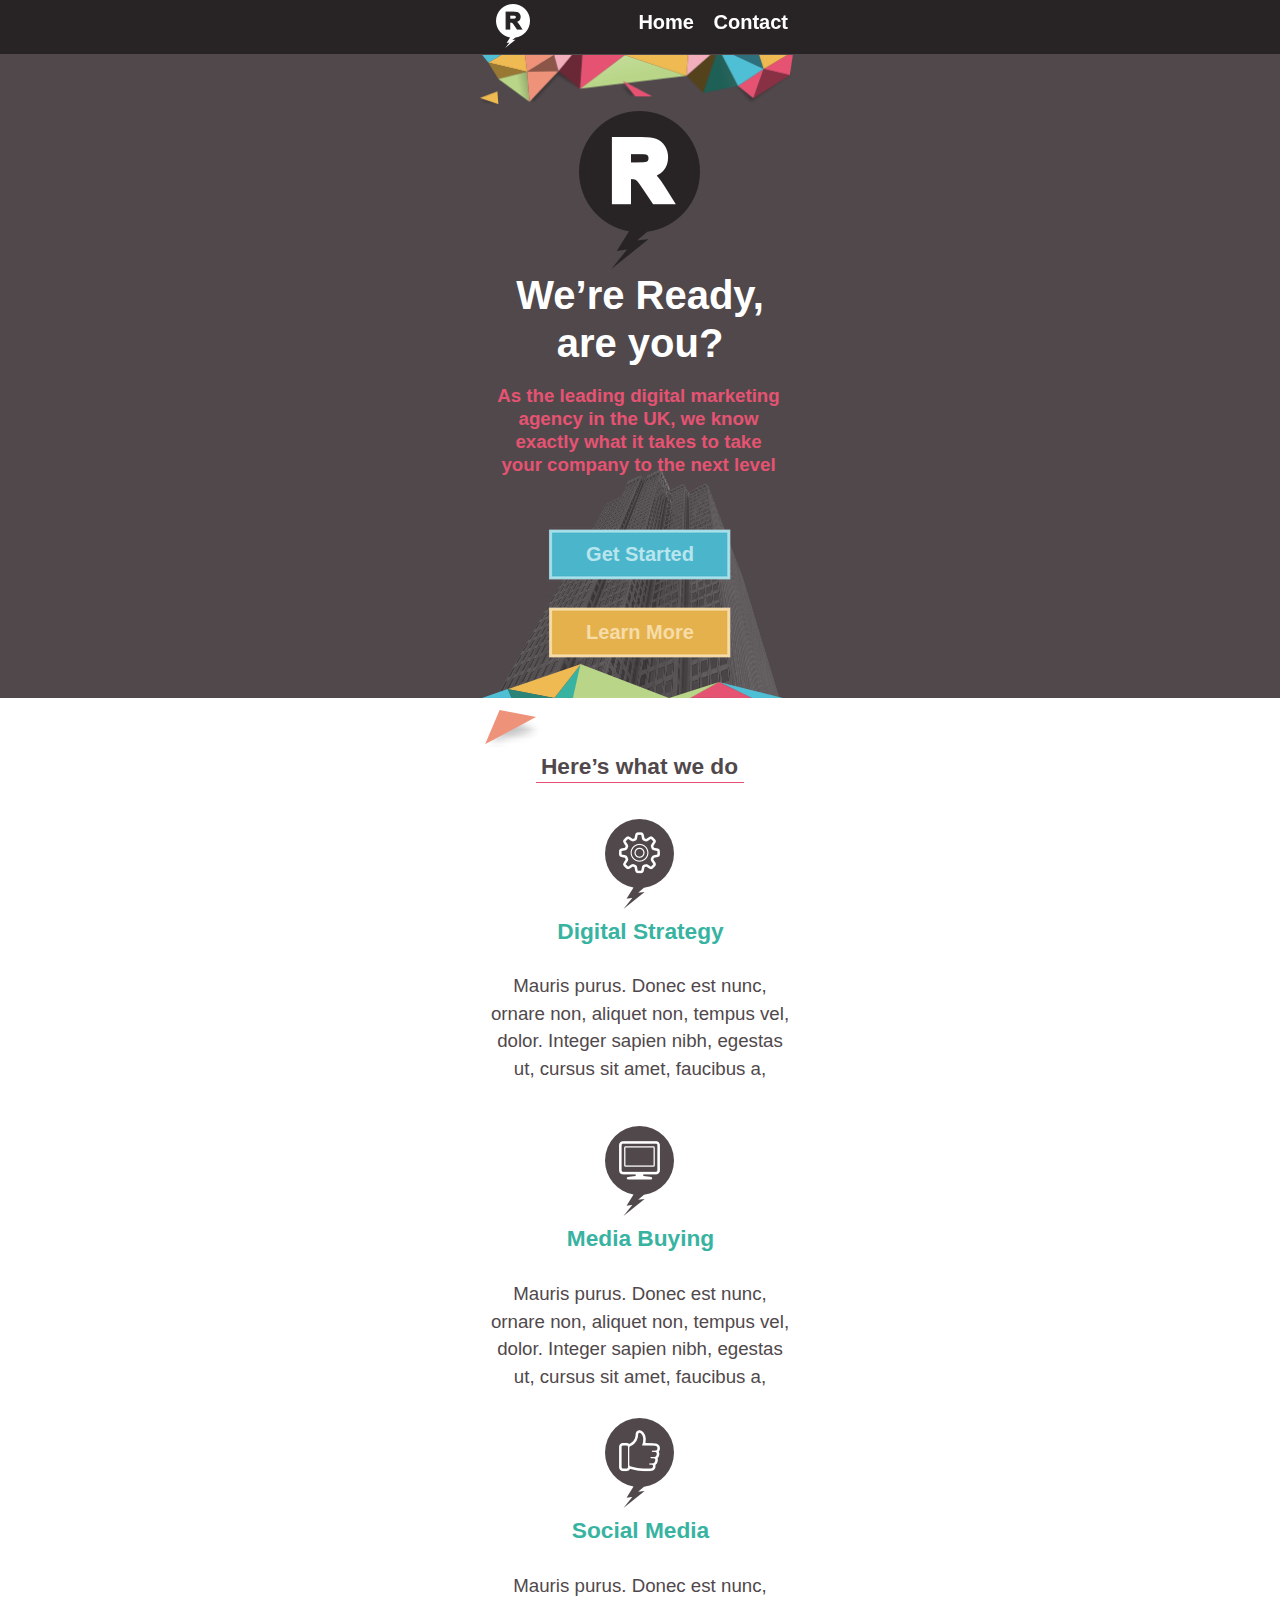
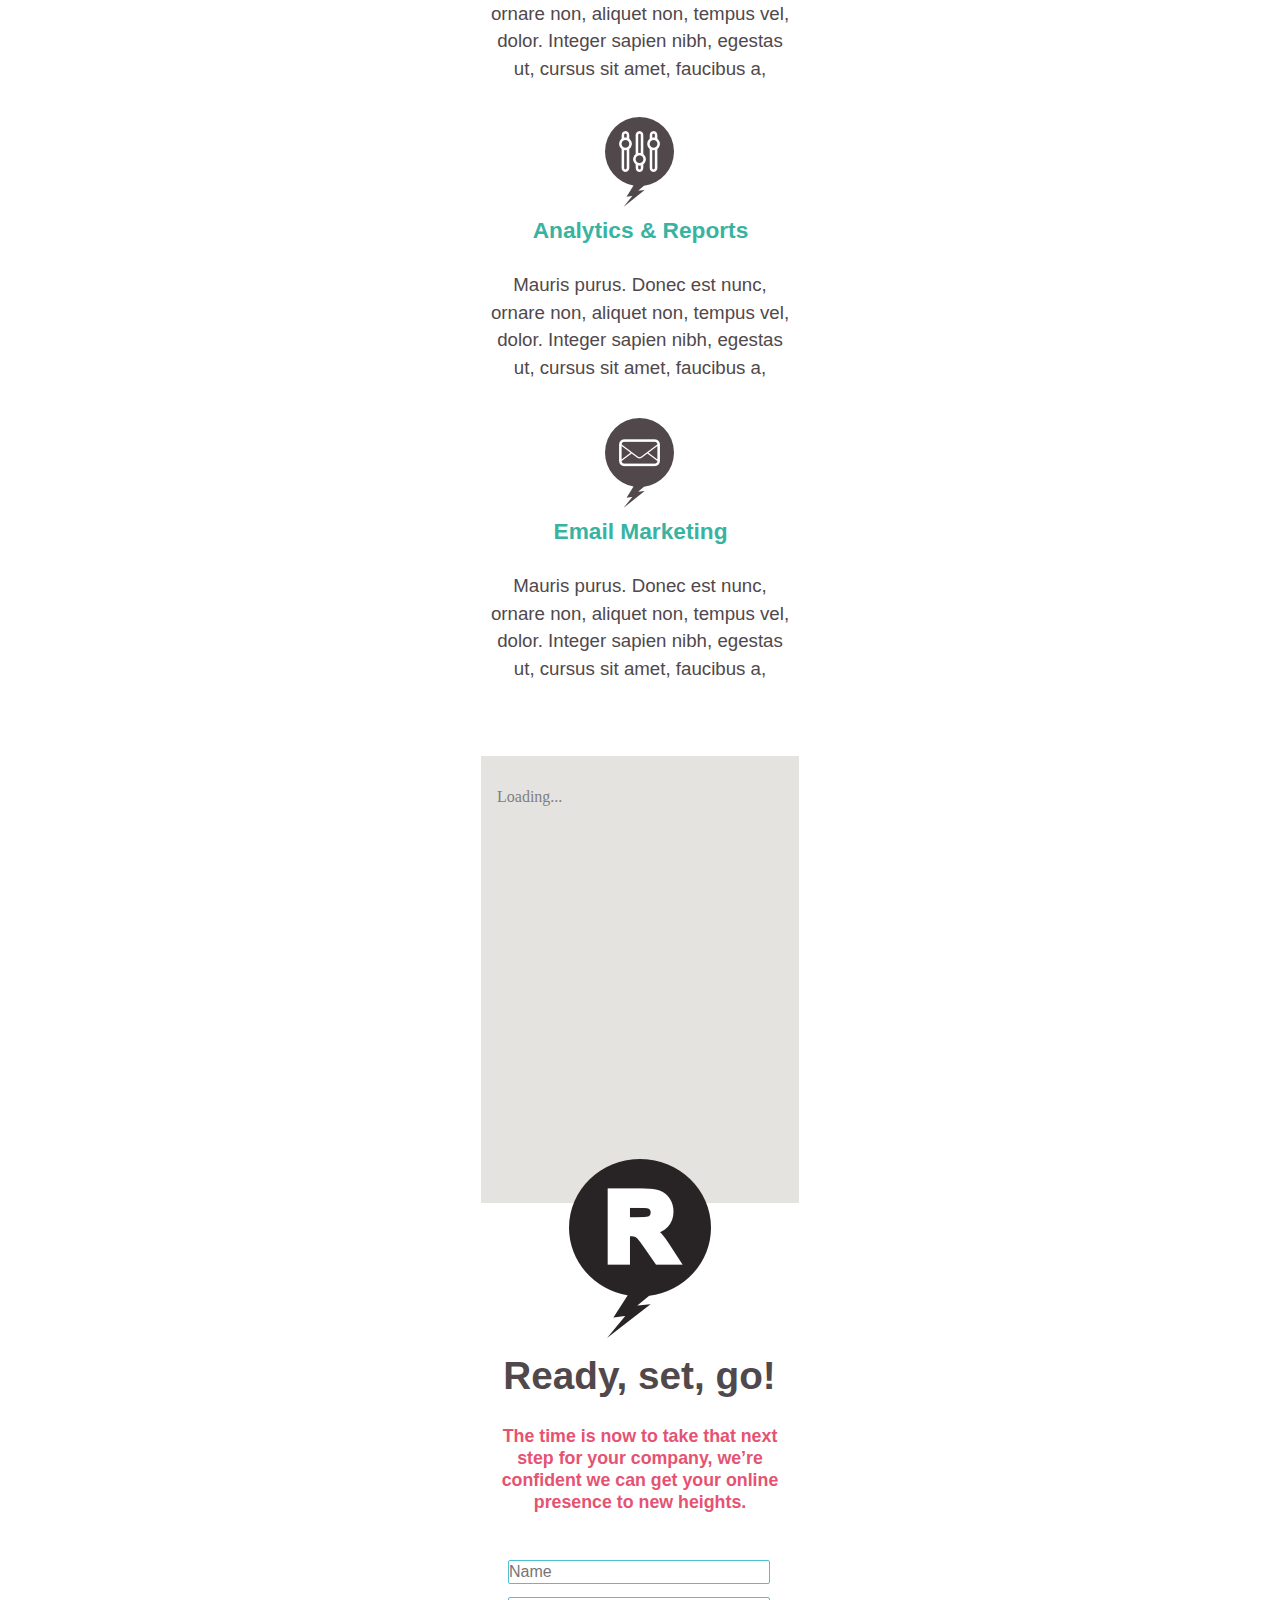
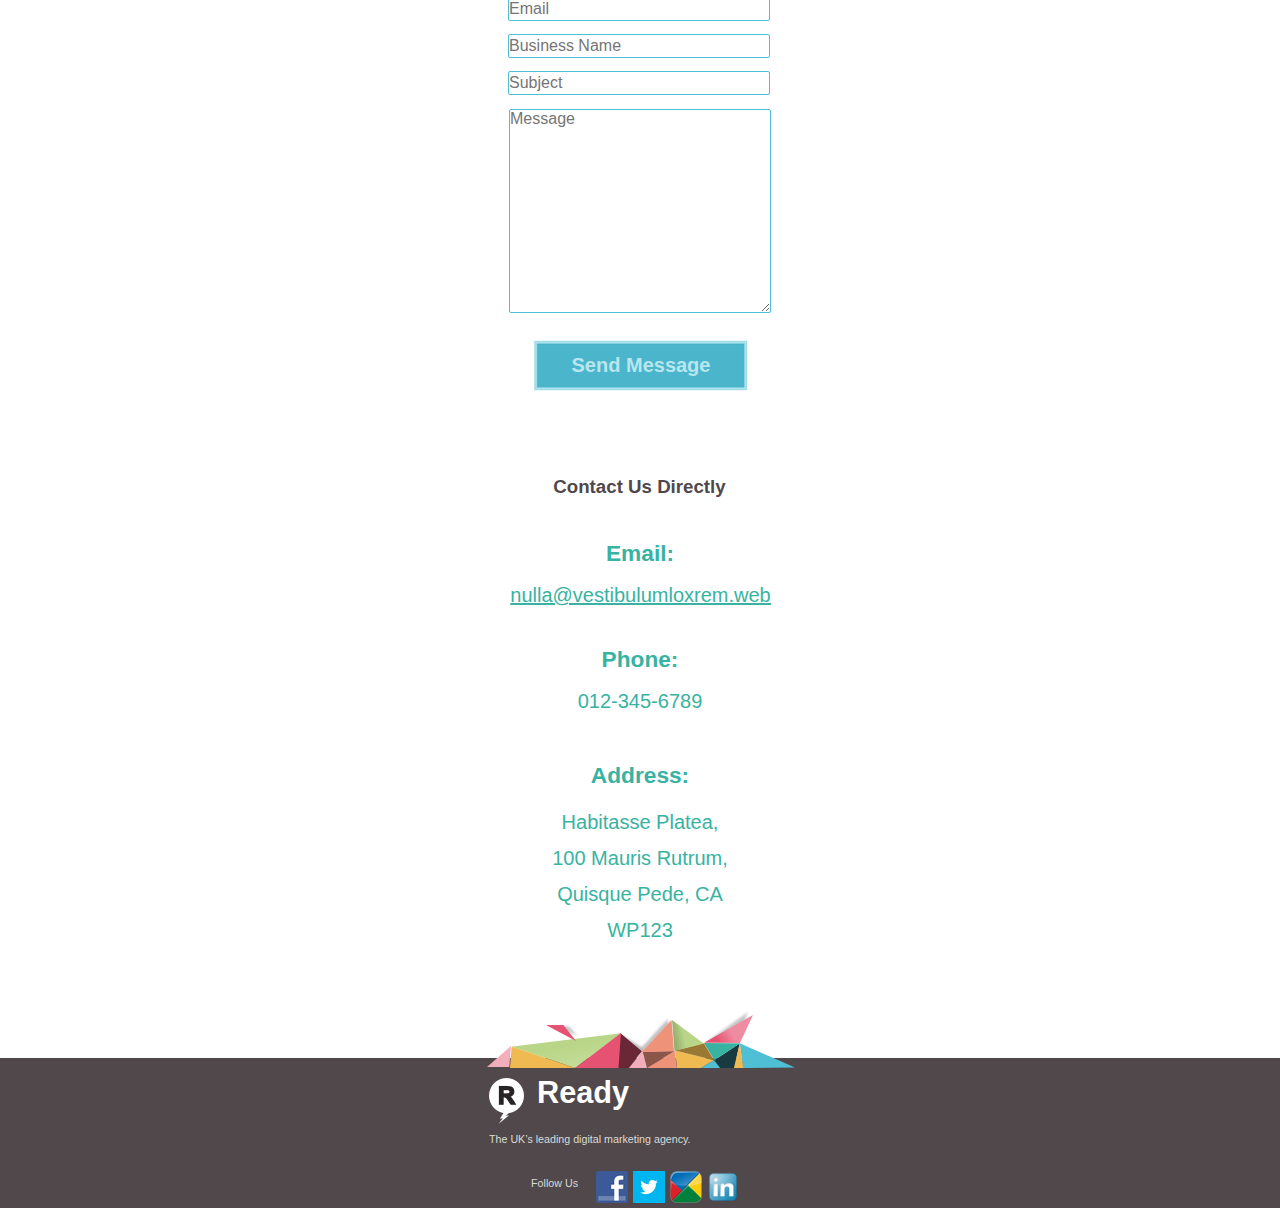
<file: index.html>
﻿<!DOCTYPE html>
<html lang="en">
  <head>
    <meta charset="UTF-8">
    <title>Home</title>
    <meta name="generator" content="Serif WebPlus X8 (16,0,3,30)">
    <meta name="viewport" content="width=320">
    <link rel="stylesheet" type="text/css" href="wpscripts/wpstyles.css">
    <style type="text/css">
      .C-1 { line-height:35.72px;font-family:"Arial", sans-serif;font-style:normal;font-weight:700;color:#ffffff;background-color:transparent;text-decoration:none;font-variant:normal;font-size:40.0px;vertical-align:0; }
      .C-2 { line-height:23.00px;font-family:"Arial", sans-serif;font-style:normal;font-weight:700;color:#e65372;background-color:transparent;text-decoration:none;font-variant:normal;font-size:18.7px;vertical-align:0; }
      .OBJ-1,.OBJ-1:link,.OBJ-1:visited { background-image:url('wpimages/wp958acbb1_06.png');background-repeat:no-repeat;background-position:0px 0px;text-decoration:none;display:block;position:absolute; }
      .OBJ-1:hover { background-position:0px -130px; }
      .OBJ-1:active,a:link.OBJ-1.Activated,a:link.OBJ-1.Down,a:visited.OBJ-1.Activated,a:visited.OBJ-1.Down,.OBJ-1.Activated,.OBJ-1.Down { background-position:0px -65px; }
      .OBJ-1.Disabled,a:link.OBJ-1.Disabled,a:visited.OBJ-1.Disabled,a:hover.OBJ-1.Disabled,a:active.OBJ-1.Disabled { background-position:0px -195px; }
      .OBJ-1:focus { outline-style:none; }
      button.OBJ-1 { background-color:transparent;border:none 0px;padding:0;display:inline-block;cursor:pointer; }
      button.OBJ-1:disabled { pointer-events:none; }
      .OBJ-1.Inline { display:inline-block;position:relative;line-height:normal; }
      .OBJ-1 span,.OBJ-1:link span,.OBJ-1:visited span { color:#b8e5ee;font-family:Arial,sans-serif;font-weight:bold;text-decoration:none;text-align:center;text-transform:capitalize;font-style:normal;left:19px;top:19px;width:146px;height:27px;line-height:27px;font-size:20px;display:block;position:absolute;cursor:pointer; }
      .OBJ-1:hover span { color:#ffffff; }
      .OBJ-1:active span,a:link.OBJ-1.Activated span,a:link.OBJ-1.Down span,a:visited.OBJ-1.Activated span,a:visited.OBJ-1.Down span,.OBJ-1.Activated span,.OBJ-1.Down span { color:#ffffff; }
      .OBJ-1.Disabled span,a:link.OBJ-1.Disabled span,a:visited.OBJ-1.Disabled span,a:hover.OBJ-1.Disabled span,a:active.OBJ-1.Disabled span { color:#fbfbfb; }
      .OBJ-2 { line-height:65px; }
      .OBJ-3 { word-wrap:normal; }
      .C-3 { line-height:34.96px;font-family:"Arial", sans-serif;font-style:normal;font-weight:700;color:#50484b;background-color:transparent;text-decoration:none;font-variant:normal;font-size:38.7px;vertical-align:0; }
      .C-4 { line-height:22.00px;font-family:"Arial", sans-serif;font-style:normal;font-weight:700;color:#e65372;background-color:transparent;text-decoration:none;font-variant:normal;font-size:17.8px;vertical-align:0; }
      .C-5 { line-height:21.28px;font-family:"Arial", sans-serif;font-style:normal;font-weight:700;color:#50484b;background-color:transparent;text-decoration:none;font-variant:normal;font-size:22.7px;vertical-align:0; }
      .C-6 { line-height:23.00px;font-family:"Arial", sans-serif;font-style:normal;font-weight:700;color:#50484b;background-color:transparent;text-decoration:none;font-variant:normal;font-size:18.7px;vertical-align:0; }
      .C-7 { line-height:21.28px;font-family:"Arial", sans-serif;font-style:normal;font-weight:700;color:#38b3a2;background-color:transparent;text-decoration:none;font-variant:normal;font-size:22.7px;vertical-align:0; }
      .C-8 { line-height:24.00px;font-family:"Arial", sans-serif;font-style:normal;font-weight:normal;color:#38b3a2;background-color:transparent;text-decoration:none;font-variant:normal;font-size:20.0px;vertical-align:0; }
      .C-9 { line-height:24.00px;font-family:"Arial", sans-serif;font-style:normal;font-weight:normal;color:#38b3a2;background-color:transparent;text-decoration:none;font-variant:normal;font-size:20.0px;vertical-align:0; }
      a.C-9:link, a:link .C-9 { color:#38b3a2;text-decoration:underline; }
      a.C-9:visited, a:visited .C-9 { color:#38b3a2; }
      a.C-9:hover, a:hover .C-9 { color:#4ebfd5;text-decoration:none; }
      a.C-9:active, a:active .C-9 { color:#38b3a2;text-decoration:none; }
      .OBJ-4 { margin:0;background:transparent url('wpimages/wp8627e6b2.png') no-repeat left top; }
      .OBJ-5 { border:1px solid #4ebfd5;border-radius:2px / 2px;background:#ffffff;font-family:Arial;font-size:16px;color:#000000;text-decoration:none;font-style:normal;font-variant:normal;font-weight:Normal;text-align:left; }
      .OBJ-6,.OBJ-6:link,.OBJ-6:visited { background-image:url('wpimages/wp4ed1f5ff_06.png');background-repeat:no-repeat;background-position:0px 0px;text-decoration:none;display:block;position:absolute; }
      .OBJ-6:hover { background-position:0px -130px; }
      .OBJ-6:active,a:link.OBJ-6.Activated,a:link.OBJ-6.Down,a:visited.OBJ-6.Activated,a:visited.OBJ-6.Down,.OBJ-6.Activated,.OBJ-6.Down { background-position:0px -65px; }
      .OBJ-6.Disabled,a:link.OBJ-6.Disabled,a:visited.OBJ-6.Disabled,a:hover.OBJ-6.Disabled,a:active.OBJ-6.Disabled { background-position:0px -195px; }
      .OBJ-6:focus { outline-style:none; }
      button.OBJ-6 { background-color:transparent;border:none 0px;padding:0;display:inline-block;cursor:pointer; }
      button.OBJ-6:disabled { pointer-events:none; }
      .OBJ-6.Inline { display:inline-block;position:relative;line-height:normal; }
      .OBJ-6 span,.OBJ-6:link span,.OBJ-6:visited span { color:#b8e5ee;font-family:Arial,sans-serif;font-weight:bold;text-decoration:none;text-align:center;text-transform:capitalize;font-style:normal;left:19px;top:19px;width:178px;height:27px;line-height:27px;font-size:20px;display:block;position:absolute;cursor:pointer; }
      .OBJ-6:hover span { color:#ffffff; }
      .OBJ-6:active span,a:link.OBJ-6.Activated span,a:link.OBJ-6.Down span,a:visited.OBJ-6.Activated span,a:visited.OBJ-6.Down span,.OBJ-6.Activated span,.OBJ-6.Down span { color:#ffffff; }
      .OBJ-6.Disabled span,a:link.OBJ-6.Disabled span,a:visited.OBJ-6.Disabled span,a:hover.OBJ-6.Disabled span,a:active.OBJ-6.Disabled span { color:#fbfbfb; }
      .C-10 { line-height:27.60px;font-family:"Arial", sans-serif;font-style:normal;font-weight:normal;color:#50484b;background-color:transparent;text-decoration:none;font-variant:normal;font-size:18.7px;vertical-align:0; }
      .OBJ-7,.OBJ-7:link,.OBJ-7:visited { background-image:url('wpimages/wp883585b0_06.png');background-repeat:no-repeat;background-position:0px 0px;text-decoration:none;display:block;position:absolute; }
      .OBJ-7:hover { background-position:0px -130px; }
      .OBJ-7:active,a:link.OBJ-7.Activated,a:link.OBJ-7.Down,a:visited.OBJ-7.Activated,a:visited.OBJ-7.Down,.OBJ-7.Activated,.OBJ-7.Down { background-position:0px -65px; }
      .OBJ-7.Disabled,a:link.OBJ-7.Disabled,a:visited.OBJ-7.Disabled,a:hover.OBJ-7.Disabled,a:active.OBJ-7.Disabled { background-position:0px -195px; }
      .OBJ-7:focus { outline-style:none; }
      button.OBJ-7 { background-color:transparent;border:none 0px;padding:0;display:inline-block;cursor:pointer; }
      button.OBJ-7:disabled { pointer-events:none; }
      .OBJ-7.Inline { display:inline-block;position:relative;line-height:normal; }
      .OBJ-7 span,.OBJ-7:link span,.OBJ-7:visited span { color:#f7dca8;font-family:Arial,sans-serif;font-weight:bold;text-decoration:none;text-align:center;text-transform:capitalize;font-style:normal;left:19px;top:19px;width:146px;height:27px;line-height:27px;font-size:20px;display:block;position:absolute;cursor:pointer; }
      .OBJ-7:hover span { color:#ffffff; }
      .OBJ-7:active span,a:link.OBJ-7.Activated span,a:link.OBJ-7.Down span,a:visited.OBJ-7.Activated span,a:visited.OBJ-7.Down span,.OBJ-7.Activated span,.OBJ-7.Down span { color:#ffffff; }
      .OBJ-7.Disabled span,a:link.OBJ-7.Disabled span,a:visited.OBJ-7.Disabled span,a:hover.OBJ-7.Disabled span,a:active.OBJ-7.Disabled span { color:#fbfbfb; }
      .C-11 { line-height:16.80px;font-family:"Arial", sans-serif;font-style:normal;font-weight:normal;color:#dbdbd6;background-color:transparent;text-decoration:none;font-variant:normal;font-size:10.7px;vertical-align:0; }
      .P-1 { text-align:right;line-height:1px;font-family:"Arial", sans-serif;font-style:normal;font-weight:normal;color:#dbdbd6;background-color:transparent;font-variant:normal;font-size:11.0px;vertical-align:0; }
      .C-12 { line-height:28.12px;font-family:"Arial", sans-serif;font-style:normal;font-weight:700;color:#ffffff;background-color:transparent;text-decoration:none;font-variant:normal;font-size:30.7px;vertical-align:0; }
      .C-13 { line-height:25.00px;font-family:"Arial", sans-serif;font-style:normal;font-weight:700;color:#ffffff;background-color:transparent;text-decoration:none;font-variant:normal;font-size:20.0px;vertical-align:0; }
      a.C-13:link, a:link .C-13, a.C-13:visited, a:visited .C-13, a.C-13:hover, a:hover .C-13, a.C-13:active, a:active .C-13 { color:#ffffff;text-decoration:none; }
    </style>
    <script type="text/javascript" src="wpscripts/jquery.js"></script>
    <script type="text/javascript" src="https://maps.google.com/maps/api/js?vs=3.3&amp;sensor=false"></script>
    <script type="text/javascript" src="wpscripts/jsWPGoogleMaps.js"></script>
    <script type="text/javascript">
      $(document).ready(function() {
      $("a.ActiveButton").bind({ mousedown:function(){if ( $(this).attr('disabled') === undefined ) $(this).addClass('Activated');}, mouseleave:function(){ if ( $(this).attr('disabled') === undefined ) $(this).removeClass('Activated');}, mouseup:function(){ if ( $(this).attr('disabled') === undefined ) $(this).removeClass('Activated');}});
      });
    </script>
  </head>
  <body style="height:4408px;background:url('wpimages/wpd384a442_06.jpg') repeat-x fixed center top, url('wpimages/wp9f6c78bf_06.png') repeat-x scroll center -100px, url('wpimages/wp2c6b4bd9_06.png') repeat-x scroll center bottom transparent;">
    <div id="divMain" style="background:transparent;margin-left:auto;margin-right:auto;position:relative;width:320px;height:4408px;">
      <img src="wpimages/wp42895d97_06.png" alt="" width="320" height="247" style="position:absolute;left:0px;top:451px;width:320px;height:247px;">
      <div style="position:absolute;left:27px;top:278px;width:266px;height:92px;overflow:hidden;">
        <h1 class="Title"><span class="C-1">We’re Ready, </span></h1><h1 class="Title"><span class="C-1">are you?</span></h1>
      </div>
      <div style="position:absolute;left:17px;top:384px;width:283px;height:156px;overflow:hidden;"><h2 class="Heading-1"><span class="C-2">As the leading digital marketing agency in the UK, we know exactly what it takes to take your company to the next level</span></h2></div><a href="#Contact_us" id="btn_5" class="OBJ-1 ActiveButton OBJ-2" style="position:absolute;left:68px;top:522px;width:183px;height:65px;"><span>Get&nbsp;Started</span></a><img src="wpimages/wpe386efe7_06.png" alt="" width="58" height="37" style="position:absolute;left:4px;top:710px;width:58px;height:37px;"><img src="wpimages/wp34175414_06.png" alt="" width="73" height="34" style="position:absolute;left:28px;top:664px;width:73px;height:34px;"><img src="wpimages/wp590c646a_06.png" alt="" width="72" height="9" style="position:absolute;left:2px;top:689px;width:72px;height:9px;"><img alt="" src="wpimages/wp2e244e92_06.png" style="position:absolute;left:93px;top:664px;width:96px;height:34px;"><img src="wpimages/wp55740b5c_06.png" alt="" width="114" height="16" style="position:absolute;left:189px;top:682px;width:114px;height:16px;"><img alt="" id="About" src="wpimages/wpfd3cbfd4_06.png" style="position:absolute;left:2px;top:744px;width:316px;height:21px;"><img src="wpimages/wp97f53c7f_06.png" alt="" width="121" height="158" style="position:absolute;left:99px;top:111px;width:121px;height:158px;"><div id="map_1" class="OBJ-3" style="position:absolute;left:1px;top:2356px;width:318px;height:447px;background-color:#e5e3df;"><p style="padding:1em;color:gray;">Loading...</p></div>
      <img src="wpimages/wp29d5be89_06.png" alt="" width="142" height="179" style="position:absolute;left:89px;top:2759px;width:142px;height:179px;">
      <div style="position:absolute;left:5px;top:2959px;width:309px;height:53px;overflow:hidden;">
        <h1 class="Heading"><span class="C-3">Ready, set, go!</span></h1>
      </div>
      <div style="position:absolute;left:12px;top:3025px;width:296px;height:99px;overflow:hidden;"><h2 class="Heading-1"><span class="C-4">The time is now to take that next step for your company, we’re confident we can get your online presence to new heights. </span></h2></div><div style="position:absolute;left:10px;top:756px;width:299px;height:44px;overflow:hidden;"><h1 class="Heading"><span class="C-5">Here’s what we do</span></h1></div><div style="position:absolute;left:11px;top:3675px;width:297px;height:43px;overflow:hidden;"><h2 class="Heading-1"><span class="C-6">Contact Us Directly</span></h2></div><div style="position:absolute;left:104px;top:3849px;width:112px;height:40px;overflow:hidden;"><h3 class="Heading-2"><span class="C-7">Phone:</span></h3></div><div style="position:absolute;left:104px;top:3743px;width:112px;height:40px;overflow:hidden;"><h3 class="Heading-2"><span class="C-7">Email:</span></h3></div><div style="position:absolute;left:53px;top:3965px;width:214px;height:45px;overflow:hidden;"><h3 class="Heading-2"><span class="C-7">Address:</span></h3></div><div style="position:absolute;left:16px;top:4010px;width:288px;height:157px;overflow:hidden;"><h3 class="User-Details"><span class="C-8">Habitasse Platea,</span></h3><h3 class="User-Details"><span class="C-8">100 Mauris Rutrum,</span></h3><h3 class="User-Details"><span class="C-8">Quisque Pede, CA</span></h3><h3 class="User-Details"><span class="C-8">WP123</span></h3></div><div style="position:absolute;left:3px;top:3783px;width:315px;height:33px;overflow:hidden;"><h3 class="User-Details"><a href="mailto:nulla@vestibulumlorem.web" class="C-9">nulla@vestibulumlo<span class="C-9">x<span class="C-9">rem.web</span></span></a></h3></div><div style="position:absolute;left:9px;top:3889px;width:302px;height:26px;overflow:hidden;"><h3 class="User-Details"><span class="C-8">012-<wbr>345-<wbr>6789</span></h3></div><form id="form_12" method="post" target="_self" class="OBJ-4" style="position:absolute;left:6px;top:3152px;width:307px;height:452px;"><input name="Name" class="OBJ-5" maxlength="32" placeholder="Name" style="position:absolute;left:22px;top:8px;width:260px;height:22px;"><input name="Email" class="OBJ-5" maxlength="32" placeholder="Email" style="position:absolute;left:22px;top:45px;width:260px;height:22px;"><input name="Subject" class="OBJ-5" maxlength="32" placeholder="Subject" style="position:absolute;left:22px;top:119px;width:260px;height:22px;"><input name="Business Name" class="OBJ-5" maxlength="32" placeholder="Business Name" style="position:absolute;left:22px;top:82px;width:260px;height:22px;"><textarea name="Message" placeholder="Message" class="OBJ-5" style="position:absolute;left:23px;top:157px;width:260px;height:202px;"></textarea><div id="btn_27" class="OBJ-2" style="position:absolute;left:47px;top:381px;width:215px;height:65px;"><button type="submit" class="OBJ-6 ActiveButton" style="width:215px;height:65px;"><span>Send&nbsp;Message</span></button></div></form><a href="#top"><img alt="#top" id="top" src="wpimages/wp55660363_06.png" style="position:absolute;left:8px;top:55px;width:305px;height:41px;"></a><img alt="" src="wpimages/wpbee8717a_06.png" style="position:absolute;left:56px;top:782px;width:208px;height:1px;"><img alt="" id="Contact_us" src="wpimages/wp2aa67074_06.png" style="position:absolute;left:1px;top:2333px;width:319px;height:16px;"><div style="position:absolute;left:40px;top:921px;width:241px;height:34px;overflow:hidden;"><h3 class="Heading-2"><span class="C-7">Digital Strategy</span></h3></div><div style="position:absolute;left:7px;top:972px;width:306px;height:128px;overflow:hidden;"><p class="Body"><span class="C-10">Mauris purus. Donec est nunc, ornare non, aliquet non, tempus vel, dolor. Integer sapien nibh, egestas ut, cursus sit amet, faucibus a, </span></p></div>
      <img alt="" src="wpimages/wp130f4b89_06.png" style="position:absolute;left:125px;top:819px;width:69px;height:90px;">
      <div style="position:absolute;left:40px;top:1228px;width:241px;height:34px;overflow:hidden;">
        <h3 class="Heading-2"><span class="C-7">Media Buying</span></h3>
      </div>
      <div style="position:absolute;left:7px;top:1280px;width:306px;height:128px;overflow:hidden;"><p class="Body"><span class="C-10">Mauris purus. Donec est nunc, ornare non, aliquet non, tempus vel, dolor. Integer sapien nibh, egestas ut, cursus sit amet, faucibus a, </span></p></div>
      <img alt="" src="wpimages/wpb5d0db2a_06.png" style="position:absolute;left:125px;top:1126px;width:69px;height:90px;">
      <div style="position:absolute;left:40px;top:1520px;width:241px;height:34px;overflow:hidden;">
        <h3 class="Heading-2"><span class="C-7">Social Media</span></h3>
      </div>
      <div style="position:absolute;left:7px;top:1572px;width:306px;height:128px;overflow:hidden;"><p class="Body"><span class="C-10">Mauris purus. Donec est nunc, ornare non, aliquet non, tempus vel, dolor. Integer sapien nibh, egestas ut, cursus sit amet, faucibus a, </span></p></div>
      <img alt="" src="wpimages/wp15fc4704_06.png" style="position:absolute;left:125px;top:1418px;width:69px;height:90px;">
      <div style="position:absolute;left:40px;top:1820px;width:241px;height:34px;overflow:hidden;">
        <h3 class="Heading-2"><span class="C-7">Analytics &amp; Reports</span></h3>
      </div>
      <div style="position:absolute;left:7px;top:1871px;width:306px;height:128px;overflow:hidden;"><p class="Body"><span class="C-10">Mauris purus. Donec est nunc, ornare non, aliquet non, tempus vel, dolor. Integer sapien nibh, egestas ut, cursus sit amet, faucibus a, </span></p></div>
      <img alt="" src="wpimages/wp04baa3de_06.png" style="position:absolute;left:125px;top:1717px;width:69px;height:90px;">
      <div style="position:absolute;left:40px;top:2121px;width:241px;height:34px;overflow:hidden;">
        <h3 class="Heading-2"><span class="C-7">Email Marketing</span></h3>
      </div>
      <div style="position:absolute;left:7px;top:2172px;width:306px;height:128px;overflow:hidden;"><p class="Body"><span class="C-10">Mauris purus. Donec est nunc, ornare non, aliquet non, tempus vel, dolor. Integer sapien nibh, egestas ut, cursus sit amet, faucibus a, </span></p></div>
      <img alt="" src="wpimages/wp1f41a54b_06.png" style="position:absolute;left:125px;top:2018px;width:69px;height:90px;">
      <a href="#About" id="btn_12" class="OBJ-7 ActiveButton OBJ-2" style="position:absolute;left:68px;top:600px;width:183px;height:65px;">
        <span>Learn&nbsp;More</span>
      </a>
      <div style="position:absolute;left:9px;top:4331px;width:303px;height:30px;overflow:hidden;">
        <p class="Footer"><span class="C-11">The UK’s leading digital marketing agency.</span></p>
      </div>
      <div style="position:absolute;left:9px;top:4375px;width:89px;height:25px;overflow:hidden;">
        <p class="Footer P-1"><span class="C-11">Follow Us</span></p>
      </div>
      <div style="position:absolute;left:57px;top:4279px;width:163px;height:44px;overflow:hidden;">
        <h1 class="Logo"><span class="C-12">Ready</span></h1>
      </div>
      <img src="wpimages/wp199d77a3_06.png" alt="" width="35" height="46" style="position:absolute;left:9px;top:4278px;width:35px;height:46px;"><img src="wpimages/wpc7bf5768_06.png" alt="" width="315" height="52" style="position:absolute;left:0px;top:55px;width:315px;height:52px;"><img alt="" src="wpimages/wpe134076c_06.png" style="position:absolute;left:223px;top:4209px;width:48px;height:37px;"><img alt="" src="wpimages/wpf36ee2ac_06.png" style="position:absolute;left:73px;top:4223px;width:28px;height:16px;"><img src="wpimages/wpd8573401_06.png" alt="" width="55" height="53" style="position:absolute;left:137px;top:4215px;width:55px;height:53px;"><img src="wpimages/wp0e7eb1f3_06.png" alt="" width="91" height="25" style="position:absolute;left:224px;top:4243px;width:91px;height:25px;"><img alt="" src="wpimages/wp1fda7339_06.png" style="position:absolute;left:224px;top:4215px;width:49px;height:28px;"><img src="wpimages/wpa712b96e_06.png" alt="" width="45" height="25" style="position:absolute;left:195px;top:4243px;width:45px;height:25px;"><img alt="" src="wpimages/wpc7c79ee5_06.png" style="position:absolute;left:192px;top:4220px;width:32px;height:31px;"><img src="wpimages/wp5132be81_06.png" alt="" width="35" height="17" style="position:absolute;left:162px;top:4251px;width:35px;height:17px;"><img alt="" src="wpimages/wp05479154_06.png" style="position:absolute;left:162px;top:4220px;width:32px;height:32px;"><img alt="" src="wpimages/wp1276123e_06.png" style="position:absolute;left:149px;top:4251px;width:18px;height:17px;"><img alt="" src="wpimages/wpe9a6b3b7_06.png" style="position:absolute;left:7px;top:4246px;width:24px;height:21px;"><img src="wpimages/wp552a7dee_06.png" alt="" width="111" height="35" style="position:absolute;left:30px;top:4233px;width:111px;height:35px;"><img alt="" src="wpimages/wp83b5f3ce_06.png" style="position:absolute;left:66px;top:4225px;width:30px;height:16px;"><div style="position:fixed;left:50%;margin-left:-160px;top:0px;width:320px;height:55px;"><img alt="" src="wpimages/wp5595777d_06.png" style="position:absolute;left:0px;top:0px;width:320px;height:54px;"><div style="position:absolute;left:156px;top:10px;width:58px;height:34px;overflow:hidden;"><h2 class="Nav-Bar"><a href="index.html" class="C-13">Home</a></h2></div><div style="position:absolute;left:232px;top:10px;width:76px;height:34px;overflow:hidden;"><h2 class="Nav-Bar"><a href="contact-mob.html" class="C-13">Contact</a></h2></div><img src="wpimages/wp4b81c3ae_06.png" alt="" width="34" height="44" style="position:absolute;left:16px;top:4px;width:34px;height:44px;"></div><div style="position:absolute;left:111px;top:4366px;width:153px;height:42px;"><a href="http://www.facebook.com/sharer.php?u=http://localhost/sites/38-demosite-webplus-mobile/public_html/index.html"><img src="wpimages/wpddd38efb_06.png" width="32" height="32" alt="Share on Facebook" title="Share on Facebook" style="position:absolute;top:5px;left:5px;"></a><a href="https://twitter.com/share?url=http://localhost/sites/38-demosite-webplus-mobile/public_html/index.html"><img src="wpimages/wp10fbd999_06.png" width="32" height="32" alt="Share on Twitter" title="Share on Twitter" style="position:absolute;top:5px;left:42px;"></a><a href="http://www.google.com/bookmarks/mark?op=edit&amp;bkmk=http://localhost/sites/38-demosite-webplus-mobile/public_html/index.html"><img src="wpimages/wp9aa59e65_06.png" width="32" height="32" alt="Share on Google Bookmarks" title="Share on Google Bookmarks" style="position:absolute;top:5px;left:79px;"></a><a href="https://www.linkedin.com/shareArticle?mini=true&amp;url=http://localhost/sites/38-demosite-webplus-mobile/public_html/index.html"><img src="wpimages/wp1f69ad22_06.png" width="32" height="32" alt="Share on LinkedIn" title="Share on LinkedIn" style="position:absolute;top:5px;left:116px;"></a></div>
    </div>
    <script type="text/javascript">wpGMapLoad( 'map_1', 51.4595598292247020, -0.1125420627806760, 14, 0, 1, 1, 1, 1, 1, 0, null, 'Failed to generate Google map.', '&lt;br&gt;Street view is not available at this location.');
    </script>
  </body>
</html>
</file>
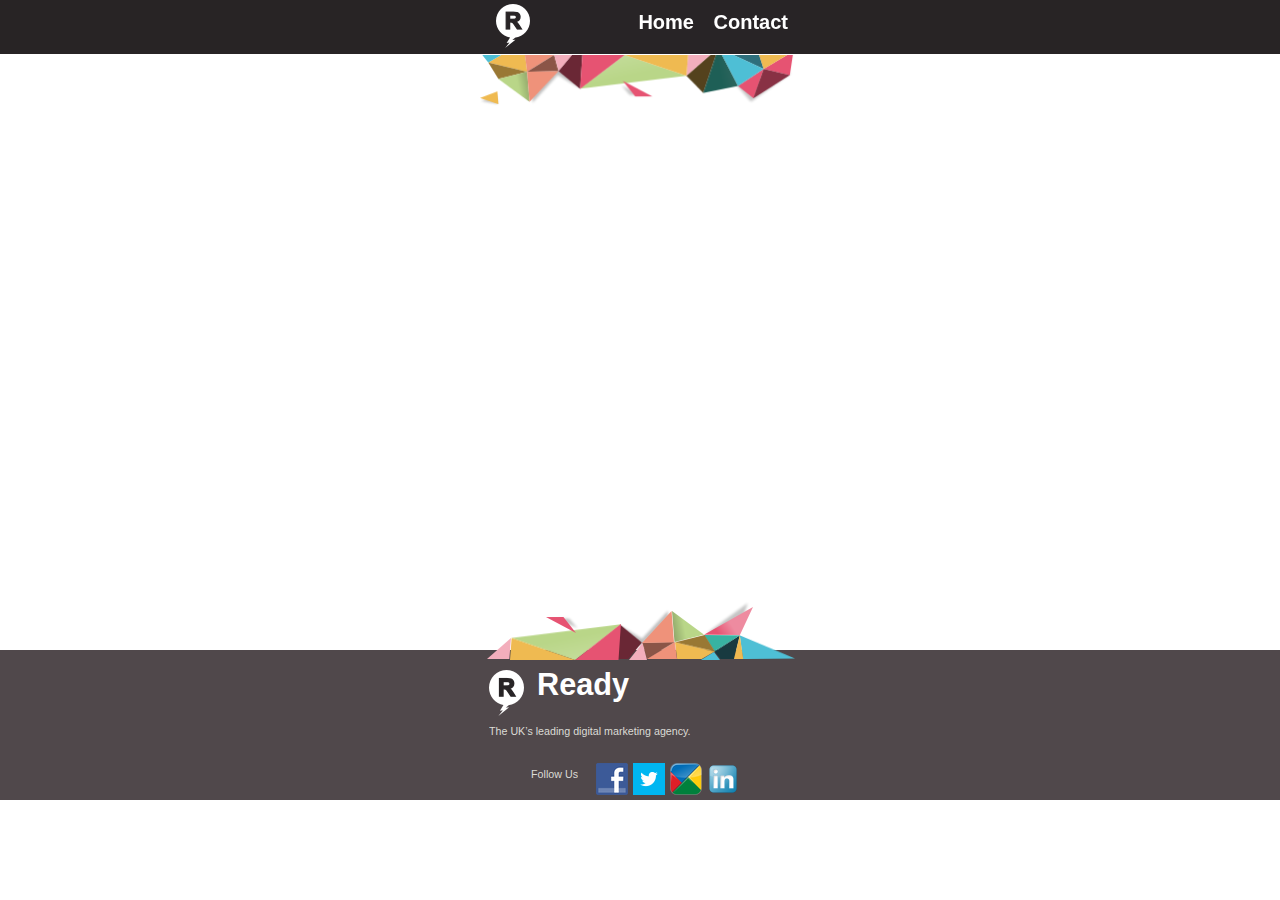
<file: contact-mob.html>
﻿<!DOCTYPE html>
<html lang="en">
  <head>
    <meta charset="UTF-8">
    <title>contact-mob</title>
    <meta name="generator" content="Serif WebPlus X8">
    <meta name="viewport" content="width=320">
    <link rel="stylesheet" type="text/css" href="wpscripts/wpstyles.css">
    <style type="text/css">
      .C-1 { line-height:16.80px;font-family:"Arial", sans-serif;font-style:normal;font-weight:normal;color:#dbdbd6;background-color:transparent;text-decoration:none;font-variant:normal;font-size:10.7px;vertical-align:0; }
      .P-1 { text-align:right;line-height:1px;font-family:"Arial", sans-serif;font-style:normal;font-weight:normal;color:#dbdbd6;background-color:transparent;font-variant:normal;font-size:11.0px;vertical-align:0; }
      .C-2 { line-height:28.12px;font-family:"Arial", sans-serif;font-style:normal;font-weight:700;color:#ffffff;background-color:transparent;text-decoration:none;font-variant:normal;font-size:30.7px;vertical-align:0; }
      .C-3 { line-height:25.00px;font-family:"Arial", sans-serif;font-style:normal;font-weight:700;color:#ffffff;background-color:transparent;text-decoration:none;font-variant:normal;font-size:20.0px;vertical-align:0; }
      a.C-3:link, a:link .C-3, a.C-3:visited, a:visited .C-3, a.C-3:hover, a:hover .C-3, a.C-3:active, a:active .C-3 { color:#ffffff;text-decoration:none; }
    </style>
  </head>
  <body style="height:800px;background:url('wpimages/wp2c6b4bd9_06.png') repeat-x scroll center bottom, url('wpimages/wpd384a442_06.jpg') repeat-x scroll center top transparent;">
    <div id="divMain" style="background:transparent;margin-left:auto;margin-right:auto;position:relative;width:320px;height:800px;">
      <div style="position:absolute;left:9px;top:723px;width:303px;height:30px;overflow:hidden;">
        <p class="Footer"><span class="C-1">The UK’s leading digital marketing agency.</span></p>
      </div>
      <div style="position:absolute;left:9px;top:766px;width:89px;height:25px;overflow:hidden;">
        <p class="Footer P-1"><span class="C-1">Follow Us</span></p>
      </div>
      <div style="position:absolute;left:57px;top:671px;width:163px;height:44px;overflow:hidden;">
        <h1 class="Logo"><span class="C-2">Ready</span></h1>
      </div>
      <img src="wpimages/wp199d77a3_06.png" alt="" width="35" height="46" style="position:absolute;left:9px;top:670px;width:35px;height:46px;"><img src="wpimages/wpc7bf5768_06.png" alt="" width="315" height="52" style="position:absolute;left:0px;top:55px;width:315px;height:52px;"><img alt="" src="wpimages/wpe134076c_06.png" style="position:absolute;left:223px;top:600px;width:48px;height:37px;"><img alt="" src="wpimages/wpf36ee2ac_06.png" style="position:absolute;left:73px;top:615px;width:28px;height:16px;"><img src="wpimages/wpd8573401_06.png" alt="" width="55" height="52" style="position:absolute;left:137px;top:607px;width:55px;height:52px;"><img src="wpimages/wp0e7eb1f3_06.png" alt="" width="91" height="24" style="position:absolute;left:224px;top:635px;width:91px;height:24px;"><img alt="" src="wpimages/wp1fda7339_06.png" style="position:absolute;left:224px;top:607px;width:49px;height:28px;"><img src="wpimages/wp6ea4fefa_06.png" alt="" width="40" height="24" style="position:absolute;left:195px;top:635px;width:40px;height:24px;"><img alt="" src="wpimages/wp7e37fd35_06.png" style="position:absolute;left:221px;top:652px;width:19px;height:8px;"><img alt="" src="wpimages/wpc7c79ee5_06.png" style="position:absolute;left:192px;top:611px;width:32px;height:31px;"><img src="wpimages/wp5132be81_06.png" alt="" width="35" height="17" style="position:absolute;left:162px;top:642px;width:35px;height:17px;"><img alt="" src="wpimages/wp05479154_06.png" style="position:absolute;left:162px;top:611px;width:32px;height:32px;"><img alt="" src="wpimages/wp1276123e_06.png" style="position:absolute;left:149px;top:643px;width:18px;height:17px;"><img alt="" src="wpimages/wpe9a6b3b7_06.png" style="position:absolute;left:7px;top:638px;width:24px;height:21px;"><img src="wpimages/wp552a7dee_06.png" alt="" width="111" height="36" style="position:absolute;left:30px;top:624px;width:111px;height:36px;"><img alt="" src="wpimages/wp83b5f3ce_06.png" style="position:absolute;left:66px;top:617px;width:30px;height:16px;"><div style="position:fixed;left:50%;margin-left:-160px;top:0px;width:320px;height:55px;"><img alt="" src="wpimages/wp5595777d_06.png" style="position:absolute;left:0px;top:0px;width:320px;height:54px;"><div style="position:absolute;left:156px;top:10px;width:58px;height:34px;overflow:hidden;"><h2 class="Nav-Bar"><a href="index.html" class="C-3">Home</a></h2></div><div style="position:absolute;left:232px;top:10px;width:76px;height:34px;overflow:hidden;"><h2 class="Nav-Bar"><a href="contact-mob.html" class="C-3">Contact</a></h2></div><img src="wpimages/wp4b81c3ae_06.png" alt="" width="34" height="44" style="position:absolute;left:16px;top:4px;width:34px;height:44px;"></div><div style="position:absolute;left:111px;top:758px;width:153px;height:42px;"><a href="http://www.facebook.com/sharer.php?u=http://localhost/sites/38-demosite-webplus-mobile/public_html/contact-mob.html"><img src="wpimages/wpddd38efb_06.png" width="32" height="32" alt="Share on Facebook" title="Share on Facebook" style="position:absolute;top:5px;left:5px;"></a><a href="https://twitter.com/share?url=http://localhost/sites/38-demosite-webplus-mobile/public_html/contact-mob.html"><img src="wpimages/wp10fbd999_06.png" width="32" height="32" alt="Share on Twitter" title="Share on Twitter" style="position:absolute;top:5px;left:42px;"></a><a href="http://www.google.com/bookmarks/mark?op=edit&amp;bkmk=http://localhost/sites/38-demosite-webplus-mobile/public_html/contact-mob.html"><img src="wpimages/wp9aa59e65_06.png" width="32" height="32" alt="Share on Google Bookmarks" title="Share on Google Bookmarks" style="position:absolute;top:5px;left:79px;"></a><a href="https://www.linkedin.com/shareArticle?mini=true&amp;url=http://localhost/sites/38-demosite-webplus-mobile/public_html/contact-mob.html"><img src="wpimages/wp1f69ad22_06.png" width="32" height="32" alt="Share on LinkedIn" title="Share on LinkedIn" style="position:absolute;top:5px;left:116px;"></a></div>
    </div>
  </body>
</html>
</file>
<file: wpscripts/wpstyles.css>
﻿body {margin:0;padding:0;word-wrap:break-word;}
img {border:none;}
input {border:1px solid black;border-radius:2px;padding:0;}
input[type=image] { border: none; }
textarea {border:1px solid black;padding:0;}
* {box-sizing:content-box;-moz-box-sizing:content-box;-webkit-box-sizing:content-box;-ms-box-sizing:content-box;}
a:link {color:#ffffff;text-decoration:none;}
a:active {color:#ffffff;text-decoration:none;}
a:hover {color:#ffffff;text-decoration:none;}
a:visited {color:#ffffff;text-decoration:none;}
.DefaultParagraph { text-align:left;margin:0px;text-indent:0.0px;line-height:1px;font-family:"Times New Roman", serif;font-style:normal;font-weight:normal;color:#000000;background-color:transparent;font-variant:normal;font-size:16.0px;vertical-align:0; }
.Body { text-align:center;margin:0px 0px 12px;text-indent:0.0px;line-height:1px;font-family:"Arial", sans-serif;font-style:normal;font-weight:normal;color:#50484b;background-color:transparent;font-variant:normal;font-size:19.0px;vertical-align:0; }
.Footer { text-align:left;margin:0px 0px 12px;text-indent:0.0px;line-height:1px;font-family:"Arial", sans-serif;font-style:normal;font-weight:normal;color:#dbdbd6;background-color:transparent;font-variant:normal;font-size:11.0px;vertical-align:0; }
.Heading { text-align:center;margin:0px 0px 12px;text-indent:0.0px;line-height:1px;font-family:"Arial", sans-serif;font-style:normal;font-weight:700;color:#50484b;background-color:transparent;font-variant:normal;font-size:39.0px;vertical-align:0; }
.Heading-1 { text-align:center;margin:0px 0px 12px;text-indent:0.0px;line-height:1px;font-family:"Arial", sans-serif;font-style:normal;font-weight:700;color:#e65372;background-color:transparent;font-variant:normal;font-size:19.0px;vertical-align:0; }
.Heading-2 { text-align:center;margin:0px 0px 12px;text-indent:0.0px;line-height:1px;font-family:"Arial", sans-serif;font-style:normal;font-weight:700;color:#38b3a2;background-color:transparent;font-variant:normal;font-size:23.0px;vertical-align:0; }
.Logo { text-align:left;margin:0px 0px 12px;text-indent:0.0px;line-height:1px;font-family:"Arial", sans-serif;font-style:normal;font-weight:700;color:#ffffff;background-color:transparent;font-variant:normal;font-size:31.0px;vertical-align:0; }
a.Logo:link, a:link .Logo, a.Logo:visited, a:visited .Logo, a.Logo:hover, a:hover .Logo, a.Logo:active, a:active .Logo { color:#ffffff;text-decoration:none; }
.Nav-Bar { text-align:right;margin:0px 0px 12px;text-indent:0.0px;line-height:1px;font-family:"Arial", sans-serif;font-style:normal;font-weight:700;color:#ffffff;background-color:transparent;font-variant:normal;font-size:20.0px;vertical-align:0; }
a.Nav-Bar:link, a:link .Nav-Bar, a.Nav-Bar:visited, a:visited .Nav-Bar, a.Nav-Bar:hover, a:hover .Nav-Bar, a.Nav-Bar:active, a:active .Nav-Bar { color:#ffffff;text-decoration:none; }
.Normal { text-align:left;margin:0px;text-indent:0.0px;line-height:1px;font-family:"Times New Roman", serif;font-style:normal;font-weight:normal;color:#000000;background-color:transparent;font-variant:normal;font-size:16.0px;vertical-align:0; }
.Title { text-align:center;margin:0px 0px 12px;text-indent:0.0px;line-height:1px;font-family:"Arial", sans-serif;font-style:normal;font-weight:700;color:#ffffff;background-color:transparent;font-variant:normal;font-size:40.0px;vertical-align:0; }
.User-Details { text-align:center;margin:0px 0px 12px;text-indent:0.0px;line-height:1px;font-family:"Arial", sans-serif;font-style:normal;font-weight:normal;color:#38b3a2;background-color:transparent;font-variant:normal;font-size:20.0px;vertical-align:0; }
</file>
